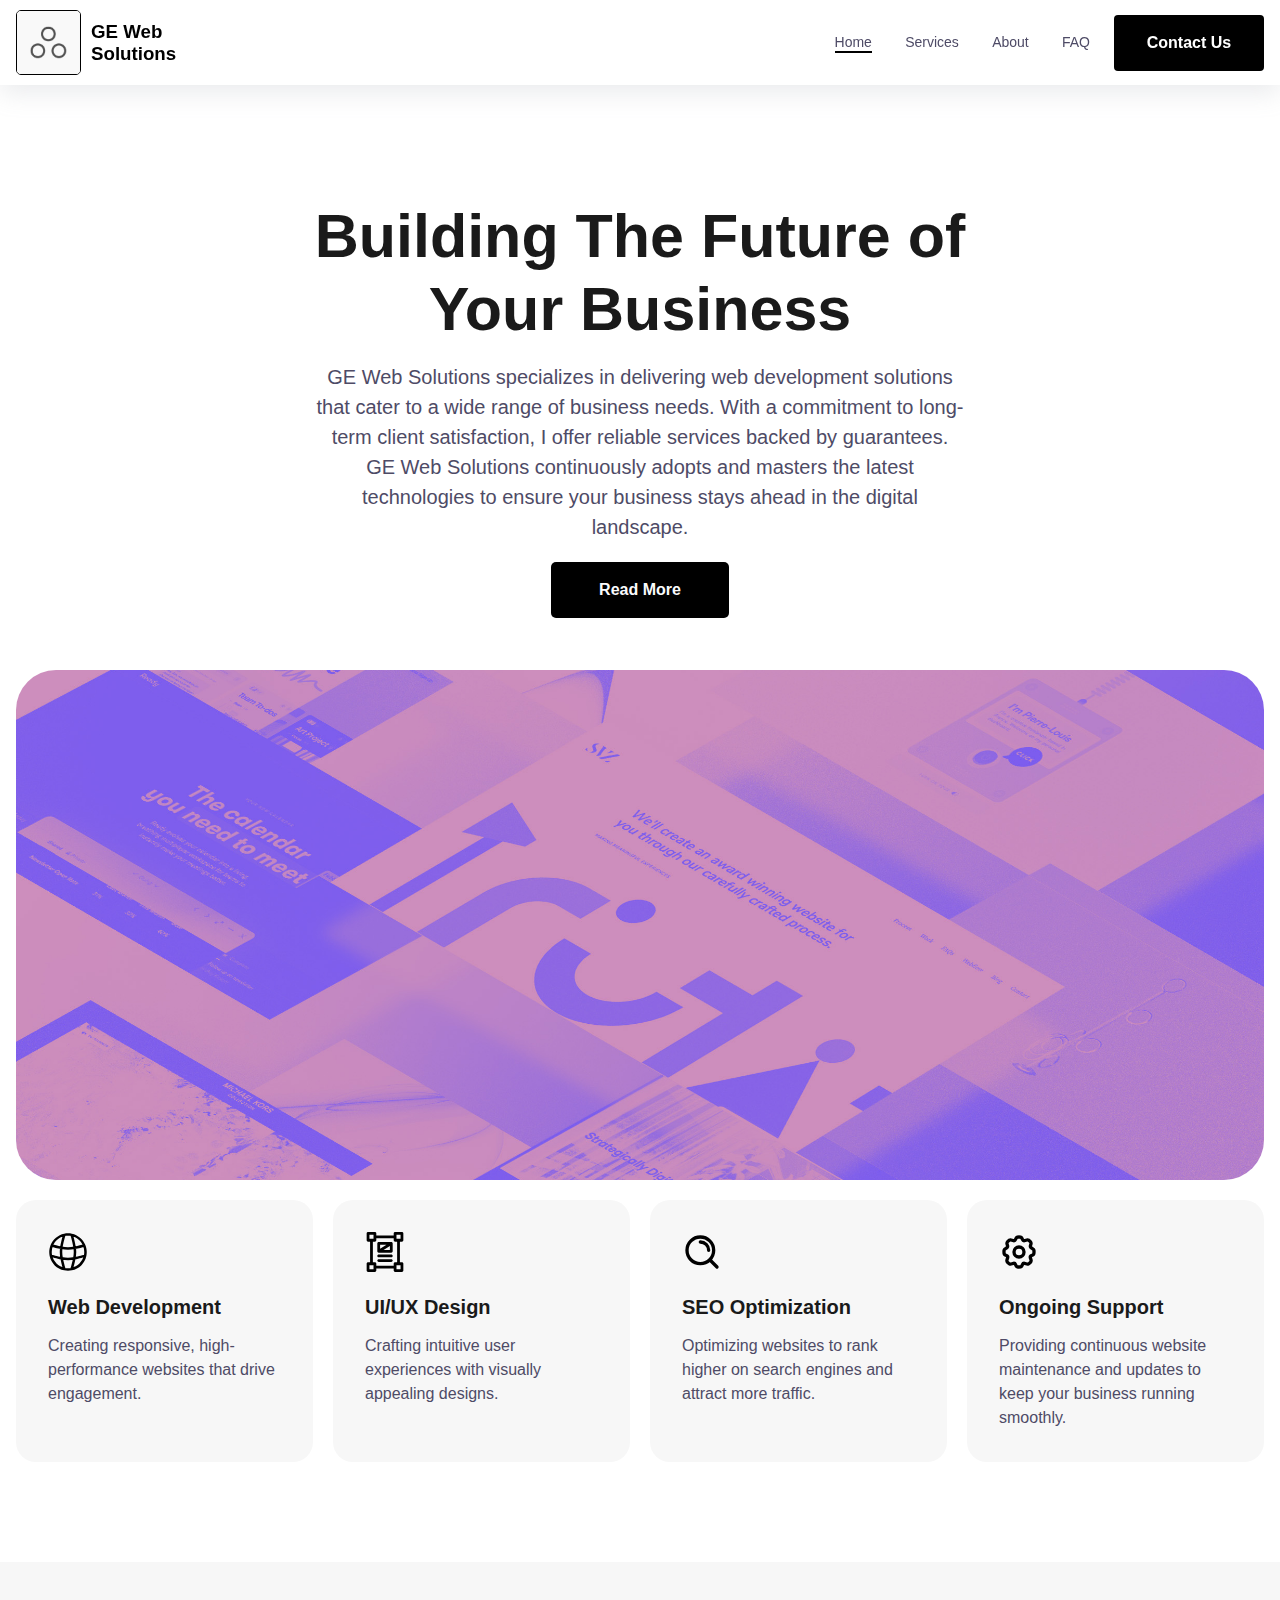
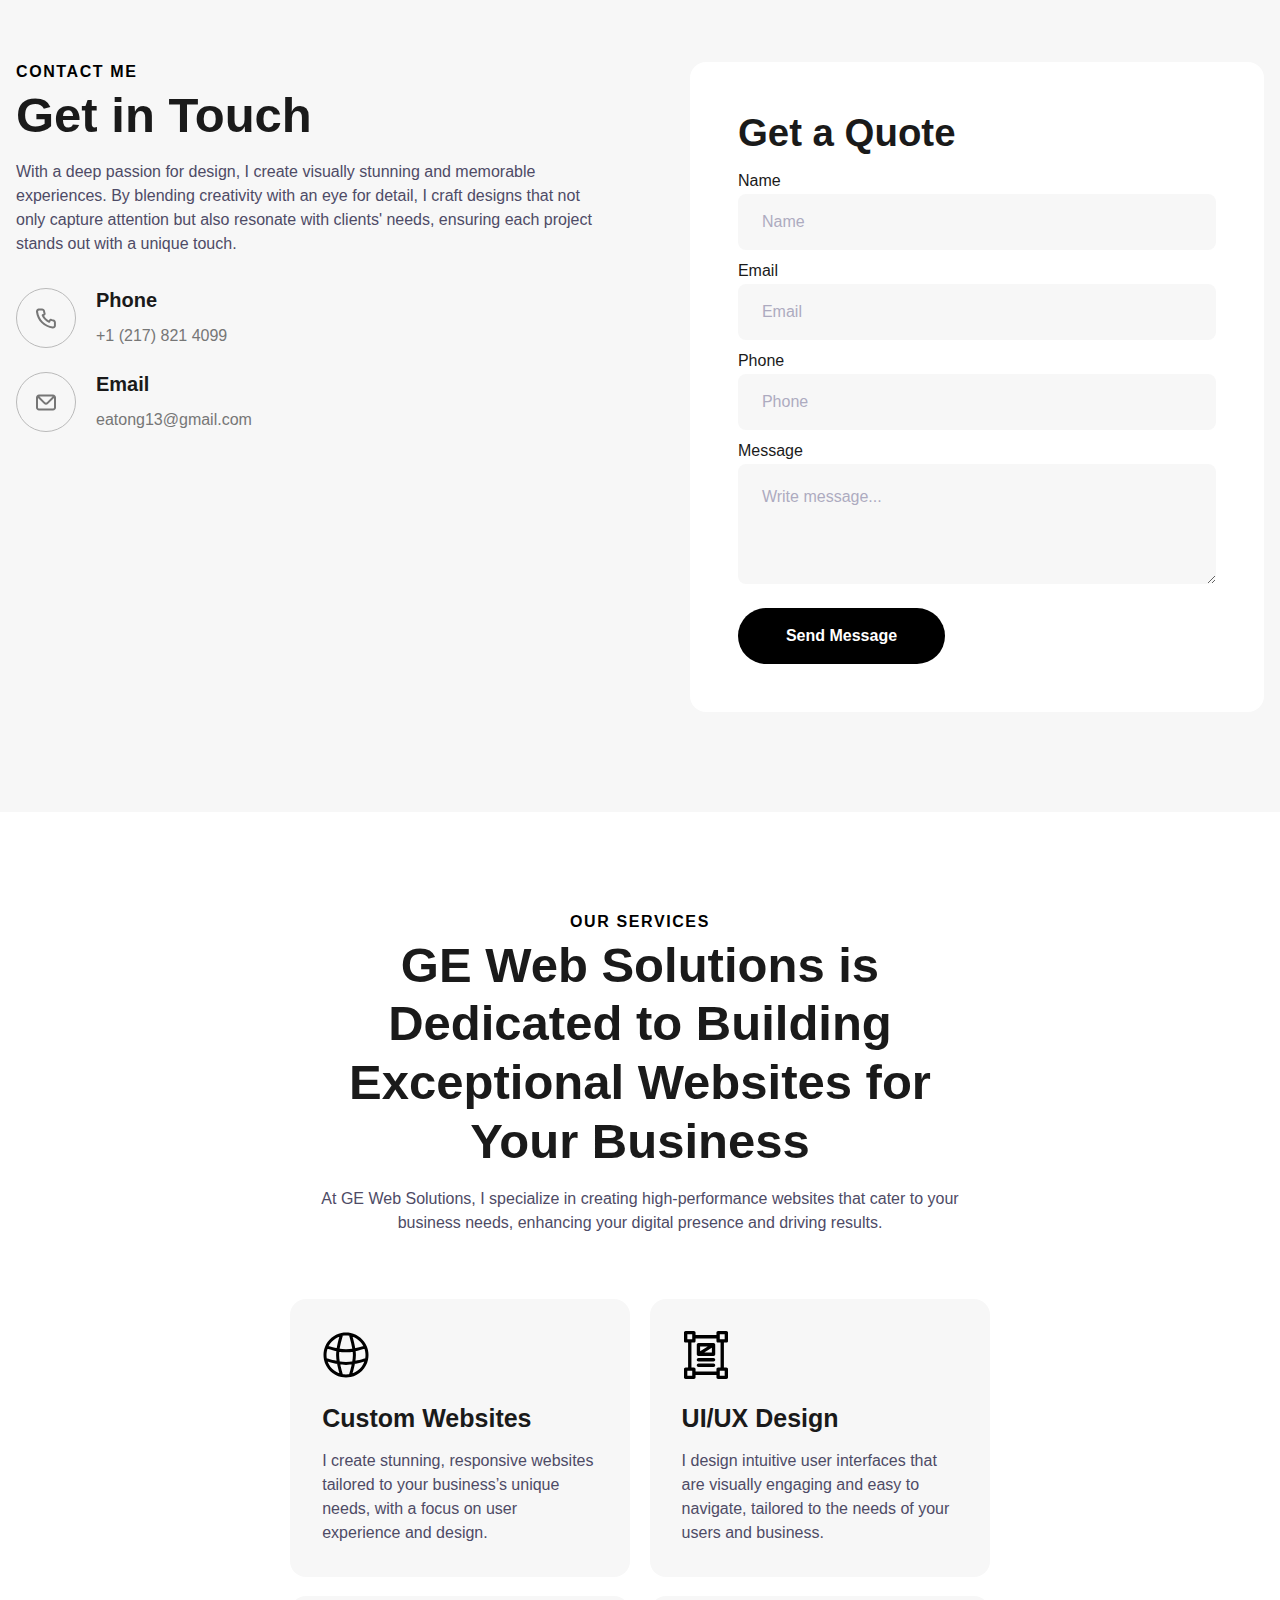
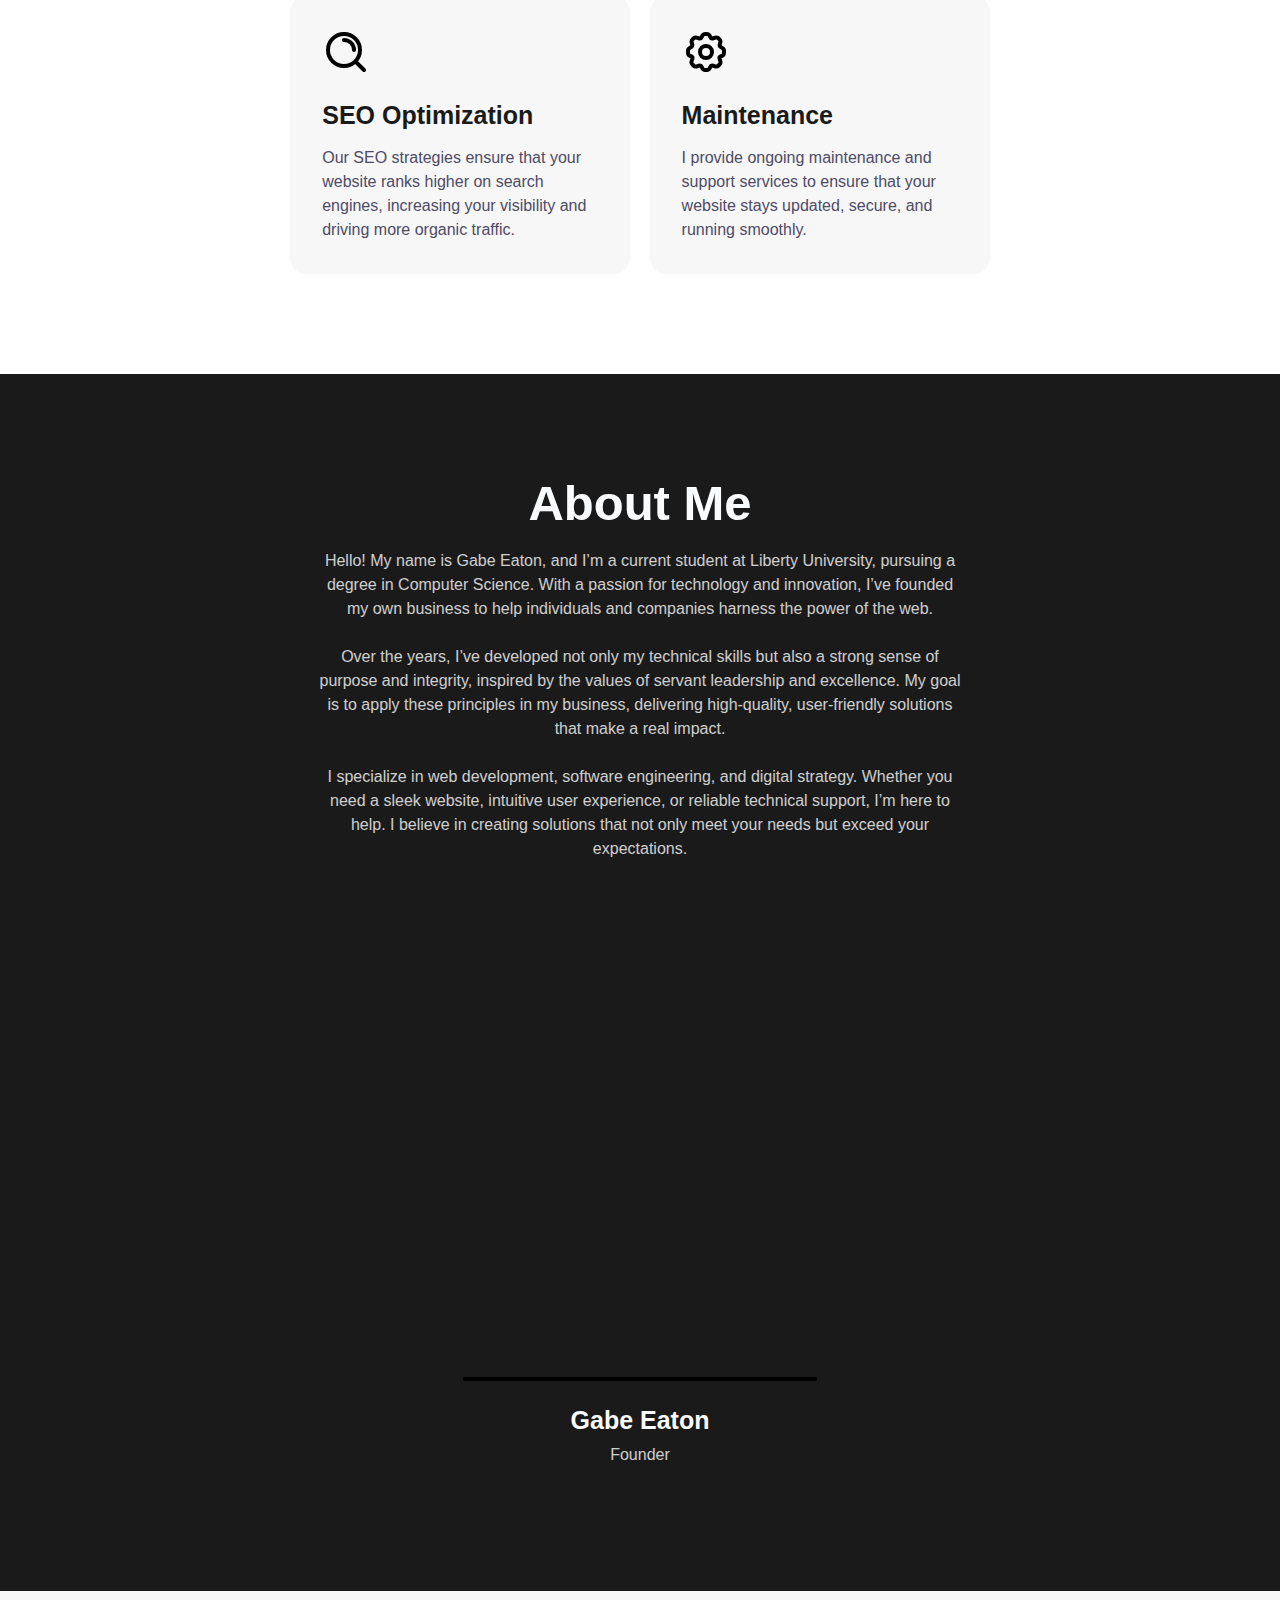
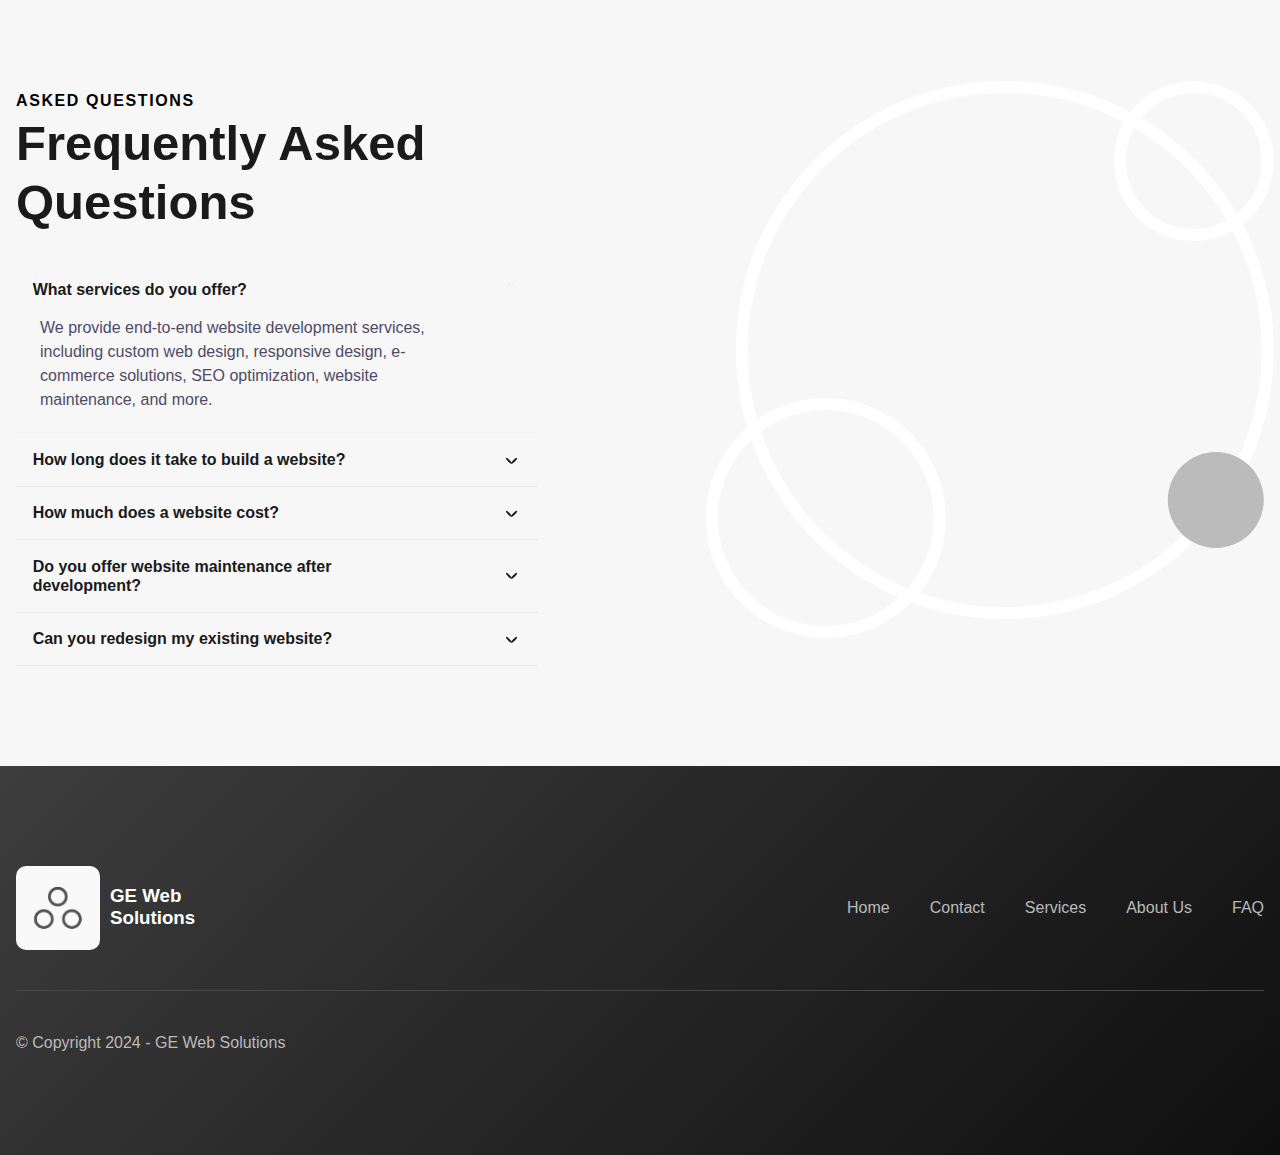
<file: index.html>
<!DOCTYPE html>
<html lang="en">

<head>
    <meta charset="UTF-8">
    <meta name="viewport" content="width=device-width, initial-scale=1.0">
    <meta name="description" content="GE Web Solutions offers top-notch web design, development, and digital marketing services to elevate your business online. Contact us today for a free consultation!">
    <meta name="keywords" content="web design, web development, digital marketing, SEO services, eCommerce solutions, business growth, user experience design (UX), user interface design (UI)">


    <title>GE Web Solutions - Professional Web Design & Development for Business Growth</title>


    <link rel="stylesheet" href="./styles/styles.css">


    <link rel="icon" href="./images/logo.png" type="image/x-icon">


</head>

<body>

    <header id="cs-navigation">
        <div class="cs-container">
            <!--Nav Logo-->
            <a href="#home" class="cs-logo" aria-label="back to home">
                <img src="./images/logo.png" alt="logo" width="29" height="29" aria-hidden="true" decoding="async"
                    style="border-radius: 5px; border: 1px solid black">
                <h3 style="margin-left: 10px">GE Web Solutions</h3>
            </a>
            <nav class="cs-nav" role="navigation">

                <button class="cs-toggle" aria-label="mobile menu toggle">
                    <div class="cs-box" aria-hidden="true">
                        <span class="cs-line cs-line1" aria-hidden="true"></span>
                        <span class="cs-line cs-line2" aria-hidden="true"></span>
                        <span class="cs-line cs-line3" aria-hidden="true"></span>
                    </div>
                </button>
                <div class="cs-ul-wrapper">
                    <ul id="cs-expanded" class="cs-ul" aria-expanded="false">
                        <li class="cs-li">
                            <a href="#home" class="cs-li-link cs-active">
                                Home
                            </a>
                        </li>
                        <li class="cs-li cs-contact">
                            <a href="#contact" class="cs-li-link cs-contact-link">
                                Contact Us
                            </a>
                        </li>
                        <li class="cs-li">
                            <a href="#services" class="cs-li-link">
                                Services
                            </a>
                        </li>
                        <li class="cs-li">
                            <a href="#about" class="cs-li-link">
                                About
                            </a>
                        </li>
                        <li class="cs-li">
                            <a href="#faq" class="cs-li-link">
                                FAQ
                            </a>
                        </li>
                    </ul>
                </div>
            </nav>
            <a href="#contact" class="cs-button-solid cs-nav-button">Contact Us</a>

        </div>
    </header>

    <section id="home">
        <section id="hero-1946">
            <div class="cs-container">
                <div class="cs-content">
                    <h2 class="cs-title">Building The Future of Your Business</h2>
                    <div class="cs-flex">
                        <p class="cs-text">GE Web Solutions specializes in delivering web development solutions that
                            cater
                            to a wide range
                            of business needs. With a commitment to long-term client satisfaction, I offer reliable
                            services backed by guarantees. GE Web Solutions continuously adopts and masters the latest
                            technologies to ensure your business stays ahead in the digital landscape.</p>
                        <a href="#services" class="cs-button-solid" style="border-radius: 5px">Read More</a>
                    </div>
                </div>
                <picture class="cs-picture">
                    <source media="(min-width: 601px)" srcset="./images/cover.jpg">
                    <source media="(max-width: 600px)" srcset="./images/cover.jpg">
                    <img decoding="async" srcset="./images/cover.jpg" alt="construction site" width="1280" height="510">
                </picture>
                <ul class="cs-card-group">
                    <li class="cs-item">
                        <picture class="cs-icon-picture">
                            <img class="cs-icon" src="./assets/web-svgrepo-com.svg" decoding="async" alt="icon"
                                width="40" height="40" aria-hidden="true">
                        </picture>
                        <!-- Text Grouped For Flexbox-->
                        <div class="cs-text-group">
                            <h3 class="cs-h3">Web Development</h3>
                            <p class="cs-item-text">Creating responsive, high-performance websites that drive
                                engagement.
                            </p>
                        </div>
                    </li>
                    <li class="cs-item">
                        <picture class="cs-icon-picture">
                            <img class="cs-icon" src="./assets/design-seo-and-web-svgrepo-com.svg" decoding="async"
                                alt="icon" width="40" height="40" aria-hidden="true">
                        </picture>
                        <!-- Text Grouped For Flexbox-->
                        <div class="cs-text-group">
                            <h3 class="cs-h3">UI/UX Design</h3>
                            <p class="cs-item-text">Crafting intuitive user experiences with visually appealing designs.
                            </p>
                        </div>
                    </li>
                    <li class="cs-item">
                        <picture class="cs-icon-picture">
                            <img class="cs-icon" src="./assets/search-alt-2-svgrepo-com.svg" decoding="async" alt="icon"
                                width="40" height="40" aria-hidden="true">
                        </picture>
                        <!-- Text Grouped For Flexbox-->
                        <div class="cs-text-group">
                            <h3 class="cs-h3">SEO Optimization</h3>
                            <p class="cs-item-text">Optimizing websites to rank higher on search engines and attract
                                more
                                traffic.</p>
                        </div>
                    </li>
                    <li class="cs-item">
                        <picture class="cs-icon-picture">
                            <img class="cs-icon" src="./assets/gear-svgrepo-com.svg" decoding="async" alt="icon"
                                width="40" height="40" aria-hidden="true">
                        </picture>
                        <!-- Text Grouped For Flexbox-->
                        <div class="cs-text-group">

                            <h3 class="cs-h3">Ongoing Support</h3>
                            <p class="cs-item-text">Providing continuous website maintenance and updates to keep your
                                business running smoothly.</p>
                        </div>
                    </li>
                </ul>
            </div>
        </section>
    </section>

    <section id="contact">

        <section id="contact-1388">
            <div class="cs-container">
                <div class="cs-content">
                    <span class="cs-topper">Contact Me</span>
                    <h2 class="cs-title">Get in Touch</h2>
                    <p class="cs-text">
                        With a deep passion for design, I create visually stunning and memorable experiences. By
                        blending
                        creativity with an eye for detail, I craft designs that not only capture attention but also
                        resonate
                        with clients' needs, ensuring each project stands out with a unique touch.
                    </p>
                    <ul class="cs-ul">
                        <li class="cs-li">
                            <picture class="cs-icon-wrapper">
                                <img aria-hidden="true" src="./assets/phone-76.svg" alt="phone icon" class="cs-icon"
                                    width="40" height="40" decoding="async">
                            </picture>
                            <div class="cs-flex-group">
                                <span class="cs-header">Phone</span>
                                <a href="tel:888-4565-789
                        " class="cs-link">+1 (217) 821 4099
                                </a>
                            </div>
                        </li>
                        <li class="cs-li">
                            <picture class="cs-icon-wrapper">
                                <img aria-hidden="true" src="./assets/mail-76.svg" alt="address icon" class="cs-icon"
                                    width="40" height="40" decoding="async">
                            </picture>
                            <div class="cs-flex-group">
                                <span class="cs-header">Email</span>
                                <a href="mailto:Email@stitch.com" class="cs-link">eatong13@gmail.com</a>
                            </div>
                        </li>

                    </ul>
                </div>

                <form class="cs-form" id="cs-form-1388" name="Contact Form" method="POST" netlify>
                    <h3 class="cs-h3">Get a Quote</h3>
                    <label class="cs-label">
                        Name
                        <input class="cs-input" required type="text" id="name-1388" name="name" placeholder="Name">
                    </label>
                    <label class="cs-label cs-email">
                        Email
                        <input class="cs-input" required type="email" id="email-1388" name="email" placeholder="Email">
                    </label>
                    <label class="cs-label cs-phone">
                        Phone
                        <input class="cs-input" required type="number" id="phone-1388" name="phone" placeholder="Phone">
                    </label>
                    <label class="cs-label">
                        Message
                        <textarea class="cs-input cs-textarea" required name="message" id="message-1388"
                            placeholder="Write message..."></textarea>
                    </label>
                    <button class="cs-button-solid cs-submit" type="submit">Send Message</button>
                </form>
            </div>
        </section>

    </section>

    <section id="services">

        <section id="services-296">
            <div class="cs-container">
                <div class="cs-content">
                    <span class="cs-topper">Our Services</span>
                    <h2 class="cs-title">GE Web Solutions is Dedicated to Building Exceptional Websites for Your
                        Business
                    </h2>
                    <p class="cs-text">
                        At GE Web Solutions, I specialize in creating high-performance websites that cater to your
                        business
                        needs, enhancing your digital presence and driving results.
                    </p>
                </div>
                <ul class="cs-card-group">
                    <li class="cs-item">
                        <a class="cs-link">
                            <img class="cs-icon" src="./assets/web-svgrepo-com.svg" alt="icon" width="" height=""
                                loading="lazy" decoding="async" aria-hidden="true">
                            <h3 class="cs-h3">Custom Websites</h3>
                            <p class="cs-item-text">
                                I create stunning, responsive websites tailored to your business’s unique needs, with a
                                focus on user experience and design.
                            </p>
                        </a>
                        <picture class="cs-image" aria-hidden="true">
                            <source media="(max-width: 600px)"
                                srcset="./images/How-to-Create-an-Excellent-Website-Design-Through-Aesthetic-Usability.jpg">
                            <source media="(min-width: 601px)"
                                srcset="./images/How-to-Create-an-Excellent-Website-Design-Through-Aesthetic-Usability.jpg">
                            <img loading="lazy" decoding="async"
                                srcset="./images/How-to-Create-an-Excellent-Website-Design-Through-Aesthetic-Usability.jpg"
                                alt="Custom Website Design" width="413" height="266">
                        </picture>
                    </li>
                    <li class="cs-item">
                        <div class="cs-link">
                            <img class="cs-icon" src="./assets/design-seo-and-web-svgrepo-com.svg" alt="icon" width=""
                                height="" loading="lazy" decoding="async" aria-hidden="true">
                            <h3 class="cs-h3">UI/UX Design</h3>
                            <p class="cs-item-text">
                                I design intuitive user interfaces that are visually engaging and easy to navigate,
                                tailored
                                to the needs of your users and business.
                            </p>
                            </a>
                            <picture class="cs-image" aria-hidden="true">
                                <source media="(max-width: 600px)" srcset="./images/uiux_image.avif">
                                <source media="(min-width: 601px)" srcset="./images/uiux_image.avif">
                                <img loading="lazy" decoding="async" srcset="./images/uiux_image.avif"
                                    alt="E-commerce Development" width="413" height="266">
                            </picture>
                    </li>
                    <li class="cs-item">
                        <a class="cs-link">
                            <img class="cs-icon" src="./assets/search-alt-2-svgrepo-com.svg" alt="icon" width=""
                                height="" loading="lazy" decoding="async" aria-hidden="true">
                            <h3 class="cs-h3">SEO Optimization</h3>
                            <p class="cs-item-text">
                                Our SEO strategies ensure that your website ranks higher on search engines, increasing
                                your
                                visibility and driving more organic traffic.
                            </p>
                        </a>
                        <picture class="cs-image" aria-hidden="true">
                            <source media="(max-width: 600px)" srcset="./images/1-SEO.webp">
                            <source media="(min-width: 601px)" srcset="./images/1-SEO.webp">
                            <img loading="lazy" decoding="async" srcset="./images/1-SEO.webp" alt="SEO Optimization"
                                width="413" height="266">
                        </picture>
                    </li>
                    <li class="cs-item">
                        <a class="cs-link">
                            <img class="cs-icon" src="./assets/gear-svgrepo-com.svg" alt="icon" width="" height=""
                                loading="lazy" decoding="async" aria-hidden="true">
                            <h3 class="cs-h3">Maintenance</h3>
                            <p class="cs-item-text">
                                I provide ongoing maintenance and support services to ensure that your website stays
                                updated, secure, and running smoothly.
                            </p>
                        </a>
                        <picture class="cs-image">
                            <source media="(max-width: 600px)" srcset="./images/w=1600,h=900.avif">
                            <source media="(min-width: 601px)" srcset="./images/w=1600,h=900.avif">
                            <img loading="lazy" decoding="async" srcset="./images/w=1600,h=900.avif"
                                alt="Website Maintenance & Support" width="413" height="266" aria-hidden="true">
                        </picture>
                    </li>
                </ul>
                </ul>
            </div>
        </section>

        <section id="about">
            <section id="meet-us-1021">
                <div class="cs-container">
                    <div class="cs-content">
                        <h2 class="cs-title">About Me</h2>
                        <p class="cs-text">
                            Hello! My name is Gabe Eaton, and I’m a current student at Liberty University, pursuing a
                            degree
                            in Computer Science. With a passion for technology and innovation, I’ve founded my own
                            business
                            to help individuals and companies harness the power of the web.<br><br>

                            Over the years, I’ve developed not only my technical skills but also a strong sense of
                            purpose and integrity, inspired by the values of servant leadership and excellence. My goal
                            is
                            to apply these principles in my business, delivering high-quality, user-friendly solutions
                            that
                            make a real impact.<br><br>

                            I specialize in web development, software engineering, and digital strategy. Whether you
                            need a
                            sleek website, intuitive user experience, or reliable technical support, I’m here to help. I
                            believe in creating solutions that not only meet your needs but exceed your expectations.
                        </p>
                    </div>
                    <ul class="cs-card-group aboutme">
                        <li class="cs-item">
                            <picture class="cs-picture">
                                <source media="(max-width: 767px)" srcset="./images/20240926_4631KT.JPG">
                                <source media="(min-width: 768px)" srcset="./images/20240926_4631KT.JPG">
                                <img aria-hidden="true" loading="lazy" decoding="async"
                                    srcset="./images/20240926_4631KT.JPG" alt="chef" width="305" height="335">
                            </picture>
                            <div class="cs-info">
                                <span class="cs-name">Gabe Eaton</span>
                                <span class="cs-job">Founder</span>
                            </div>
                        </li>
                    </ul>
                </div>
            </section>
            <section id="faq">
                <section id="faq-350">
                    <div class="cs-container">
                        <div class="cs-left">

                            <picture class="cs-picture cs-picture1" aria-hidden="true">
                                <source media="(max-width: 600px)" srcset="./images/largeimg.png">
                                <source media="(min-width: 601px)" srcset="./images/largeimg.png">
                                <img loading="lazy" decoding="async" srcset="./images/largeimg.png"
                                    alt="cleaning supplies" width="672" height="672">
                            </picture>

                            <picture class="cs-picture cs-picture2" aria-hidden="true">
                                <source media="(max-width: 600px)" srcset="./images/screen.avif">
                                <source media="(min-width: 601px)" srcset="./images/screen.avif">
                                <img loading="lazy" decoding="async" ssrcset="./images/screen.avif"
                                    alt="cleaning supplies" width="300" height="300">
                            </picture>

                            <picture class="cs-picture cs-picture3" aria-hidden="true">
                                <source media="(max-width: 600px)" srcset="./images/computer.jpg">
                                <source media="(min-width: 601px)" srcset="./images/computer.jpg">
                                <img loading="lazy" decoding="async" srcset="./images/computer.jpg" alt="cleaner"
                                    width="200" height="200">
                            </picture>
                        </div>
                        <div class="cs-content">
                            <span class="cs-topper">Asked questions</span>
                            <h2 class="cs-title">Frequently Asked Questions</h2>
                            <ul class="cs-faq-group">

                                <li class="cs-faq-item active">
                                    <button class="cs-button">
                                        <span class="cs-button-text">
                                            What services do you offer?
                                        </span>
                                    </button>
                                    <p class="cs-item-p">
                                        We provide end-to-end website development services, including custom web design,
                                        responsive design, e-commerce solutions, SEO optimization, website maintenance,
                                        and
                                        more.
                                    </p>
                                </li>
                                <li class="cs-faq-item">
                                    <button class="cs-button">
                                        <span class="cs-button-text">
                                            How long does it take to build a website?
                                        </span>
                                    </button>
                                    <p class="cs-item-p">
                                        The time frame varies based on the project scope, complexity, and specific
                                        requirements. A basic website may take 2-4 weeks, while a more complex website
                                        could
                                        take several months. We’ll provide an estimated timeline during our initial
                                        consultation.
                                    </p>
                                </li>
                                <li class="cs-faq-item">
                                    <button class="cs-button">
                                        <span class="cs-button-text">
                                            How much does a website cost?
                                        </span>
                                    </button>
                                    <p class="cs-item-p">
                                        The cost of a website depends on the size, functionality, and features required.
                                        We
                                        provide custom quotes after understanding your specific needs. Get in touch for
                                        a
                                        free consultation and quote.
                                    </p>
                                </li>
                                <li class="cs-faq-item">
                                    <button class="cs-button">
                                        <span class="cs-button-text">
                                            Do you offer website maintenance after development?
                                        </span>
                                    </button>
                                    <p class="cs-item-p">
                                        Yes, we offer ongoing maintenance plans to keep your website secure, updated,
                                        and
                                        performing optimally. Maintenance can include updates, backups, and security
                                        checks.
                                    </p>
                                </li>
                                <li class="cs-faq-item">
                                    <button class="cs-button">
                                        <span class="cs-button-text">
                                            Can you redesign my existing website?
                                        </span>
                                    </button>
                                    <p class="cs-item-p">
                                        Absolutely! We specialize in updating and enhancing existing websites to make
                                        them
                                        modern, faster, and user-friendly. Let us know your needs, and we’ll provide a
                                        tailored plan.
                                    </p>
                                </li>
                            </ul>
                        </div>
                    </div>
                </section>

            </section>

        </section>
        <footer id="footer-1147">
            <div class="cs-container">
                <div class="cs-top">
                    <a aria-label="go back to home" style="text-decoration: none" class="cs-logo">
                        <img class="cs-logo-img" loading="lazy" decoding="async" src="./images/logo.png"
                            style="border-radius: 10px; " alt="logo" width="168" height="48">
                        <h3 class="fttitle" style="color: white">GE Web Solutions</h3>
                    </a>
                    <ul class="cs-ul">
                        <li class="cs-li">
                            <a href="#home" class="cs-link">Home</a>
                        </li>
                        <li class="cs-li ">
                            <a href="#contact" class="cs-link">Contact</a>
                        </li>
                        <li class="cs-li">
                            <a href="#services" class="cs-link">Services</a>
                        </li>
                        <li class="cs-li">
                            <a href="#about" class="cs-link">About Us</a>
                        </li>
                        <li class="cs-li">
                            <a href="#faq" class="cs-link">FAQ</a>
                        </li>
                    </ul>
                </div>
                <div class="cs-bottom">
                    <ul class="cs-social">
                        <!-- <li class="cs-social-li">
                        <a href="" class="cs-social-link" aria-label="facebook" target="_blank" rel="noopener">
                            <img class="cs-social-icon cs-default"
                                src="https://csimg.nyc3.cdn.digitaloceanspaces.com/Icons/facebook-white.svg" alt="icon"
                                loading="lazy" decoding="async" width="12" height="12" aria-hidden="true">
                        </a>
                    </li>
                    <li class="cs-social-li">
                        <a href="" class="cs-social-link" aria-label="twitter" target="_blank" rel="noopener">
                            <img class="cs-social-icon cs-default"
                                src="https://csimg.nyc3.cdn.digitaloceanspaces.com/Icons/twitter-white.svg" alt="icon"
                                loading="lazy" decoding="async" width="12" height="12" aria-hidden="true">
                        </a>
                    </li>
                    <li class="cs-social-li">
                        <a href="" class="cs-social-link" aria-label="instagram" target="_blank" rel="noopener">
                            <img class="cs-social-icon cs-default"
                                src="https://csimg.nyc3.cdn.digitaloceanspaces.com/Icons/instagram-transparent.svg"
                                alt="icon" loading="lazy" decoding="async" width="12" height="12" aria-hidden="true">
                        </a>
                    </li>
                    <li class="cs-social-li">
                        <a href="" class="cs-social-link" aria-label="twitter" target="_blank" rel="noopener">
                            <img class="cs-social-icon cs-default"
                                src="https://csimg.nyc3.cdn.digitaloceanspaces.com/Icons/youtube-transparent2.svg"
                                alt="icon" loading="lazy" decoding="async" width="12" height="12" aria-hidden="true">
                        </a>
                    </li>
                </ul> -->
                        <span class="cs-copyright">
                            © Copyright 2024 - GE Web Solutions</a>
                        </span>
                </div>
            </div>

    </section>
    </footer>
    <script src="./js/index.js"></script>
</body>

</html>
</file>
<file: styles/styles.css>
/*-- -------------------------- -->
<---            Hero            -->
<--- -------------------------- -*/
html {
  scroll-behavior: smooth;
}
/* Mobile - 360px */
@media only screen and (min-width: 0rem) {
  #hero-1946 {
    padding: var(--sectionPadding);
    /* 160px - 200px */
    padding-top: clamp(10rem, 20vw, 12.5rem);
    overflow: hidden;
    position: relative;
    z-index: 1;
  }

  #hero-1946 .cs-container {
    width: 100%;
    max-width: 80rem;
    margin: auto;
    display: flex;
    flex-direction: column;
    align-items: center;
    position: relative;
    z-index: 1;
  }
  #hero-1946 .cs-content {
    /* set text align to left if content needs to be left aligned */
    text-align: center;
    width: 100%;
    /* 40px - 52px */
    margin-bottom: clamp(2.5rem, 5vw, 3.25rem);
    display: flex;
    flex-direction: column;
    /* centers content horizontally, set to flex-start to left align */
    align-items: center;
    position: relative;
    z-index: 1;
  }
  #hero-1946 .cs-flex {
    /* prevents flexbox from squishing it */
    flex: none;
  }
  #hero-1946 .cs-title {
    /* 39px - 61px */
    font-size: clamp(2.438rem, 5vw, 3.813rem);
  }
  #hero-1946 .cs-text {
    margin-bottom: 1.25rem;
  }
  #hero-1946 .cs-button-solid {
    font-size: 1rem;
    font-weight: 700;
    /* 46px - 56px */
    line-height: clamp(2.875rem, 5.5vw, 3.5rem);
    text-align: center;
    text-decoration: none;
    min-width: 9.375rem;
    margin: 0;
    /* prevents padding from adding to the width */
    box-sizing: border-box;
    /* 32px - 48px */
    padding: 0 clamp(2rem, 4vw, 3rem);
    background-color: var(--primary);
    color: var(--bodyTextColorWhite);
    display: inline-block;
    position: relative;
    z-index: 1;
    transition: color 0.3s;
    transition: background-color 0.3s;
  }
  #hero-1946 .cs-button-solid:hover {
    background-color: #2d2d2d;
  }
  #hero-1946 .cs-picture {
    width: 100%;
    /* 280px - 510px */
    height: clamp(17.5rem, 58.6vw, 31.875rem);
    /* 16px - 20px */
    margin-bottom: clamp(1rem, 2vw, 1.25rem);
    display: block;
    position: relative;
  }
  #hero-1946 .cs-picture img {
    width: 100%;
    height: 100%;
    object-fit: cover;
    border-radius: 2.5rem;
    position: absolute;
  }
  #hero-1946 .cs-card-group {
    width: 100%;
    margin: 0;
    padding: 0;
    display: grid;
    justify-content: center;
    grid-template-columns: repeat(12, 1fr);
    /* 16px - 20px */
    gap: clamp(1rem, 2vw, 1.25rem);
  }
  #hero-1946 .cs-item {
    text-align: center;
    list-style: none;
    width: 100%;
    margin: 0;
    box-sizing: border-box;
    /* 24px - 32px */
    padding: clamp(1.5rem, 3vw, 2rem);
    background-color: #f7f7f7;
    border-radius: 1.25rem;
    display: flex;
    flex-direction: column;
    align-items: center;
    grid-column: span 12;
    position: relative;
    z-index: 1;
    transition: border-color 0.3s;
  }
  #hero-1946 .cs-item:hover {
    border-color: var(--primary);
  }
  #hero-1946 .cs-item:hover .cs-h3 {
    color: var(--primary);
  }
  #hero-1946 .cs-item:hover .cs-icon {
    transform: rotateY(360deg);
  }
  #hero-1946 .cs-icon-picture {
    margin-bottom: 1.25rem;
    perspective: 700px;
    transform-style: preserve-3d;
  }
  #hero-1946 .cs-icon {
    width: 2.5rem;
    height: auto;
    display: block;
    transition: transform 0.5s;
  }
  #hero-1946 .cs-h3 {
    font-size: 1.25rem;
    line-height: 1.5em;
    text-align: inherit;
    margin: 0;
    margin-bottom: 0.75rem;
    color: var(--headerColor);
    transition: color 0.3s;
  }
  #hero-1946 .cs-item-text {
    /* 14px - 16px */
    font-size: clamp(0.875rem, 1.5vw, 1rem);
    line-height: 1.5em;
    text-align: inherit;
    margin: 0;
    color: var(--bodyTextColor);
  }
}
/* Tablet - 768px */
@media only screen and (min-width: 48rem) {
  #hero-1946 .cs-text {
    font-size: 1.25rem;
  }
  #hero-1946 .cs-item {
    text-align: left;
    margin: 0;
    align-items: flex-start;
    grid-column: span 6;
  }
}
/* Small Desktop - 1024px */
@media only screen and (min-width: 64rem) {
  #hero-1946 .cs-content {
    display: flex;
    flex-direction: column;
  }
  #hero-1946 .cs-title {
    max-width: 46.875rem;
  }
  #hero-1946 .cs-item {
    grid-column: span 3;
  }
}
/* Large Desktop 1300px */
@media only screen and (min-width: 81.25rem) {
  #hero-1946 .cs-title {
    margin: 0;
  }
  #hero-1946 .cs-container {
    flex-direction: column;
  }
  #hero-1946 .cs-content {
    text-align: left;
    max-width: 80rem;
    gap: 1.25rem;
    flex-direction: row;
    align-items: flex-start;
  }
  #hero-1946 .cs-flex {
    width: 50%;
    max-width: 39.375rem;
  }
}

:root {
  /* Add these styles to your global stylesheet, which is used across all site pages. You only need to do this once. All elements in the library derive their variables and base styles from this central sheet, simplifying site-wide edits. For instance, if you want to modify how your h2's appear across the site, you just update it once in the global styles, and the changes apply everywhere. */
  --primary: #000000;
  --primaryLight: #f1f1f1;
  --secondary: #bbbbbb;
  --secondaryLight: #ffba43;
  --headerColor: #1a1a1a;
  --bodyTextColor: #4e4b66;
  --bodyTextColorWhite: #fafbfc;
  /* 13px - 16px */
  --topperFontSize: clamp(0.8125rem, 1.6vw, 1rem);
  /* 31px - 49px */
  --headerFontSize: clamp(1.9375rem, 3.9vw, 3.0625rem);
  --bodyFontSize: 1rem;
  /* 60px - 100px top and bottom */
  --sectionPadding: clamp(3.75rem, 7.82vw, 6.25rem) 1rem;
}

body {
  margin: 0;
  padding: 0;
}

*,
*:before,
*:after {
  /* prevents padding from affecting height and width */
  box-sizing: border-box;
}
.cs-topper {
  font-size: var(--topperFontSize);
  line-height: 1.2em;
  text-transform: uppercase;
  text-align: inherit;
  letter-spacing: 0.1em;
  font-weight: 700;
  color: var(--primary);
  margin-bottom: 0.25rem;
  display: block;
}

.cs-title {
  font-size: var(--headerFontSize);
  font-weight: 900;
  line-height: 1.2em;
  text-align: inherit;
  max-width: 43.75rem;
  margin: 0 0 1rem 0;
  color: var(--headerColor);
  position: relative;
}

.cs-text {
  font-size: var(--bodyFontSize);
  line-height: 1.5em;
  text-align: inherit;
  width: 100%;
  max-width: 40.625rem;
  margin: 0;
  color: var(--bodyTextColor);
}
/*-- -------------------------- -->
<---     Mobile Navigation      -->
<--- -------------------------- -*/
/* Mobile - 1023px */
@media only screen and (max-width: 63.9375rem) {
  body.cs-open {
    overflow: hidden;
  }

  #cs-navigation {
    width: 100%;
    box-sizing: border-box;
    padding: 0.75rem 1rem;
    background-color: #fff;
    box-shadow: rgba(149, 157, 165, 0.2) 0px 8px 24px;
    position: fixed;
    z-index: 10000;
  }
  #cs-navigation:before {
    content: "";
    width: 100%;
    height: 0vh;
    background: rgba(0, 0, 0, 0.6);
    opacity: 0;
    display: block;
    position: absolute;
    top: 100%;
    right: 0;
    z-index: -1100;
    transition: height 0.5s, opacity 0.5s;
    -webkit-backdrop-filter: blur(10px);
    backdrop-filter: blur(10px);
  }
  #cs-navigation.cs-active:before {
    height: 150vh;
    opacity: 1;
  }
  #cs-navigation.cs-active .cs-ul-wrapper {
    opacity: 1;
    transform: scaleY(1);
    transition-delay: 0.15s;
  }
  #cs-navigation.cs-active .cs-li {
    opacity: 1;
    transform: translateY(0);
  }
  #cs-navigation .cs-container {
    width: 100%;
    display: flex;
    justify-content: flex-end;
    align-items: center;
  }
  #cs-navigation .cs-logo {
    width: 40%;
    max-width: 9.125rem;
    height: 100%;
    margin: 0 auto 0 0;
    /* prevents padding and border from affecting height and width */
    box-sizing: border-box;
    padding: 0;
    display: flex;
    justify-content: center;
    align-items: center;
    z-index: 10;
    text-decoration: none;
    color: black;
  }
  #cs-navigation .cs-logo img {
    width: 40%;
    height: 40%;

    object-fit: contain;
  }
  #cs-navigation .cs-toggle {
    /* 44px - 48px */
    width: clamp(2.75rem, 6vw, 3rem);
    height: clamp(2.75rem, 6vw, 3rem);
    margin: 0 0 0 auto;
    background-color: transparent;
    border: none;
    border-radius: 0.25rem;
    display: flex;
    justify-content: center;
    align-items: center;
  }
  #cs-navigation .cs-active .cs-line1 {
    top: 50%;
    transform: translate(-50%, -50%) rotate(225deg);
  }
  #cs-navigation .cs-active .cs-line2 {
    top: 50%;
    transform: translate(-50%, -50%) translateY(0) rotate(-225deg);
    transform-origin: center;
  }
  #cs-navigation .cs-active .cs-line3 {
    opacity: 0;
    bottom: 100%;
  }
  #cs-navigation .cs-box {
    /* 24px - 28px */
    width: clamp(1.5rem, 2vw, 1.75rem);
    /* 14px - 16px */
    height: clamp(0.875rem, 1.5vw, 1rem);
    position: relative;
  }
  #cs-navigation .cs-line {
    width: 100%;
    height: 2px;
    background-color: #1a1a1a;
    border-radius: 2px;
    position: absolute;
    left: 50%;
    transform: translateX(-50%);
  }
  #cs-navigation .cs-line1 {
    top: 0;
    transition: transform 0.5s, top 0.3s, left 0.3s;
    animation-duration: 0.7s;
    animation-timing-function: ease;
    animation-direction: normal;
    animation-fill-mode: forwards;
    transform-origin: center;
  }
  #cs-navigation .cs-line2 {
    top: 50%;
    transform: translateX(-50%) translateY(-50%);
    transition: top 0.3s, left 0.3s, transform 0.5s;
    animation-duration: 0.7s;
    animation-timing-function: ease;
    animation-direction: normal;
    animation-fill-mode: forwards;
  }
  #cs-navigation .cs-line3 {
    bottom: 0;
    transition: bottom 0.3s, opacity 0.3s;
  }
  #cs-navigation .cs-ul-wrapper {
    width: 100%;
    height: auto;
    padding-bottom: 2.4em;
    background-color: #fff;
    box-shadow: inset rgba(0, 0, 0, 0.2) 0px 8px 24px;
    opacity: 0;
    position: absolute;
    top: 100%;
    left: 0;
    z-index: -1;
    overflow: hidden;
    transform: scaleY(0);
    transition: transform 0.4s, opacity 0.3s;
    transform-origin: top;
  }
  #cs-navigation .cs-ul {
    width: 100%;
    height: auto;
    max-height: 65vh;
    margin: 0;
    padding: 3rem 0 0 0;
    display: flex;
    flex-direction: column;
    justify-content: flex-start;
    align-items: center;
    gap: 1.25rem;
    overflow: scroll;
  }
  #cs-navigation .cs-li {
    text-align: center;
    list-style: none;
    width: 100%;
    margin-right: 0;
    opacity: 0;
    /* transition from these values */
    transform: translateY(-4.375rem);
    transition: transform 0.6s, opacity 0.9s;
  }
  #cs-navigation .cs-li:nth-of-type(1) {
    transition-delay: 0.05s;
  }
  #cs-navigation .cs-li:nth-of-type(2) {
    transition-delay: 0.1s;
  }
  #cs-navigation .cs-li:nth-of-type(3) {
    transition-delay: 0.15s;
  }
  #cs-navigation .cs-li:nth-of-type(4) {
    transition-delay: 0.2s;
  }
  #cs-navigation .cs-li:nth-of-type(5) {
    transition-delay: 0.25s;
  }
  #cs-navigation .cs-li:nth-of-type(6) {
    transition-delay: 0.3s;
  }
  #cs-navigation .cs-li:nth-of-type(7) {
    transition-delay: 0.35s;
  }
  #cs-navigation .cs-li:nth-of-type(8) {
    transition-delay: 0.4s;
  }
  #cs-navigation .cs-li:nth-of-type(9) {
    transition-delay: 0.45s;
  }
  #cs-navigation .cs-li:nth-of-type(10) {
    transition-delay: 0.5s;
  }
  #cs-navigation .cs-li:nth-of-type(11) {
    transition-delay: 0.55s;
  }
  #cs-navigation .cs-li:nth-of-type(12) {
    transition-delay: 0.6s;
  }
  #cs-navigation .cs-li:nth-of-type(13) {
    transition-delay: 0.65s;
  }
  #cs-navigation .cs-li-link {
    /* 16px - 24px */
    font-size: clamp(1rem, 2.5vw, 1.5rem);
    line-height: 1.2em;
    text-decoration: none;
    margin: 0;
    color: var(--headerColor);
    display: inline-block;
    position: relative;
  }
  #cs-navigation .cs-li-link:before {
    /* active state underline */
    content: "";
    width: 100%;
    height: 1px;
    background: currentColor;
    opacity: 1;
    display: none;
    position: absolute;
    bottom: -0.125rem;
    left: 0;
  }
  #cs-navigation .cs-li-link.cs-active:before {
    display: block;
  }
  #cs-navigation .cs-button-solid {
    display: none;
  }
}
/*-- -------------------------- -->
  <---     Desktop Navigation     -->
  <--- -------------------------- -*/
/* Small Desktop - 1024px */
@media only screen and (min-width: 64rem) {
  #cs-navigation {
    width: 100%;
    /* prevents padding and border from affecting height and width */
    box-sizing: border-box;
    padding: 0 1rem;
    background-color: #fff;
    box-shadow: rgba(149, 157, 165, 0.2) 0px 8px 24px;
    position: fixed;
    z-index: 10000;
  }
  #cs-navigation .cs-container {
    width: 100%;
    max-width: 80rem;
    margin: auto;
    display: flex;
    justify-content: flex-end;
    align-items: center;
    gap: 1.5rem;
  }
  #cs-navigation .cs-toggle {
    display: none;
  }
  #cs-navigation .cs-logo {
    width: 100%;
    max-width: 11.875rem;
    height: 4.0625rem;
    margin: 0 auto 0 0;
    padding: 0;
    display: flex;
    justify-content: center;
    align-items: center;
    z-index: 100;
    text-decoration: none;
    color: black;
  }
  #cs-navigation .cs-logo img {
    width: 40%;
    height: 100%;
    object-fit: cover;
  }
  #cs-navigation .cs-ul {
    width: 100%;
    margin: 0;
    padding: 0;
    display: flex;
    justify-content: flex-start;
    align-items: center;
    /* 20px - 36px */
    gap: clamp(1.25rem, 2.6vw, 2.25rem);
  }
  #cs-navigation .cs-li {
    list-style: none;
    padding: 2rem 0;
    /* prevent flexbox from squishing it */
    flex: none;
  }
  #cs-navigation .cs-li-link {
    /* 14px - 16px */
    font-size: clamp(0.875rem, 1vw, 1rem);
    line-height: 1.5em;
    text-decoration: none;
    margin: 0;
    color: var(--bodyTextColor);
    display: block;
    position: relative;
  }
  .cs-contact-link {
    display: none !important;
  }
  #cs-navigation .cs-li-link:hover:before {
    width: 100%;
  }
  #cs-navigation .cs-li-link.cs-active:before {
    width: 100%;
  }
  #cs-navigation .cs-li-link:before {
    /* active state underline */
    content: "";
    width: 0%;
    height: 2px;
    background: var(--primary);
    opacity: 1;
    display: block;
    position: absolute;
    bottom: 0rem;
    left: 0;
    transition: width 0.3s;
  }
  #cs-navigation .cs-button-solid {
    font-size: 1rem;
    font-weight: 700;
    /* 46px - 56px */
    line-height: clamp(2.875em, 5.5vw, 3.5em);
    text-align: center;
    text-decoration: none;
    min-width: 9.375rem;
    margin: 0;
    /* prevents padding from adding to the width */
    box-sizing: border-box;
    padding: 0 1.5rem;
    color: #fff;
    background-color: var(--primary);
    border-radius: 0.25rem;
    display: inline-block;
    position: relative;
    z-index: 1;
  }
  #cs-navigation .cs-button-solid:before {
    content: "";
    width: 0%;
    height: 100%;
    background: #000;
    opacity: 1;
    border-radius: 0.25rem;
    position: absolute;
    top: 0;
    left: 0;
    z-index: -1;
    transition: width 0.3s;
  }
  #cs-navigation .cs-button-solid:hover:before {
    width: 100%;
  }
  .contact {
    display: none;
  }
}

* {
  font-family: "Segoe UI", Tahoma, Geneva, Verdana, sans-serif;
}

html {
  scroll-behavior: smooth;
}
/*-- -------------------------- -->
<---          Footer            -->
<--- -------------------------- -*/

/* Mobile - 360px */
@media only screen and (min-width: 0rem) {
  #footer-1147 {
    padding: var(--sectionPadding);
    position: relative;
    z-index: 1;
  }
  #footer-1147 .cs-container {
    width: 100%;
    max-width: 80rem;
    margin: auto;
    display: flex;
    flex-direction: column;
    align-items: center;
  }
  #footer-1147 .cs-top {
    width: 100%;
    /* 32px - 40px */
    margin-bottom: clamp(2rem, 4vw, 2.5rem);
    padding-bottom: clamp(2rem, 4vw, 2.5rem);
    border-bottom: 1px solid #484848;
    display: flex;
    flex-direction: column;
    align-items: center;
    justify-content: center;
    gap: 2rem;
  }
  #footer-1147 .cs-ul {
    margin: 0;
    padding: 0;
    display: flex;
    flex-wrap: wrap;
    align-items: center;
    justify-content: center;
    row-gap: 0.5rem;
    /* 28px - 40px */
    column-gap: clamp(1.75rem, 4vw, 2.5rem);
  }
  #footer-1147 .cs-li {
    list-style: none;
  }
  #footer-1147 .cs-link {
    /* 14px - 16px */
    font-size: clamp(0.875rem, 1.5vw, 1rem);
    line-height: 1.5em;
    text-decoration: none;
    margin: 0;
    color: #bababa;
    display: block;
    transition: color 0.3s;
  }
  #footer-1147 .cs-link:hover {
    color: var(--secondary);
  }
  #footer-1147 .cs-logo {
    width: 10.5rem;
    height: auto;
    display: flex;
    justify-content: start;
  }
  #footer-1147 .cs-logo-img {
    width: 50%;
    height: auto;
    display: block;
    margin-right: 10px;
  }
  #footer-1147 .cs-bottom {
    width: 100%;
    display: flex;
    flex-direction: column;
    align-items: center;
    gap: 1.5rem;
  }
  #footer-1147 .cs-social {
    margin: 0;
    padding: 0;
    display: flex;
    justify-content: center;
    align-items: center;
    gap: 0.5rem;
  }
  #footer-1147 .cs-social-li {
    list-style: none;
  }
  #footer-1147 .cs-social-link {
    width: 2rem;
    height: 2rem;
    background-color: #484848;
    border-radius: 50%;
    display: flex;
    justify-content: center;
    align-items: center;
    transition: background-color 0.3s;
  }
  #footer-1147 .cs-social-link:hover {
    background-color: var(--secondary);
  }
  #footer-1147 .cs-social-link:hover .cs-social-icon {
    filter: grayscale(1) brightness(0);
    opacity: 1;
  }
  #footer-1147 .cs-social-icon {
    width: 0.75rem;
    height: auto;
    display: block;
    opacity: 0.5;
  }
  #footer-1147 .cs-copyright {
    font-size: 1rem;
    line-height: 1.5em;
    margin: 0;
    color: #bababa;
    display: block;
  }
  #footer-1147 .cs-copyright-link {
    font-size: inherit;
    text-decoration: none;
    color: inherit;
    transition: color 0.3s;
  }
  #footer-1147 .cs-copyright-link:hover {
    color: var(--secondary);
  }
  #footer-1147 .cs-background {
    width: 100%;
    height: 100%;
    display: block;
    position: absolute;
    top: 0;
    left: 0;
    z-index: -1;
  }
  #footer-1147 .cs-background:before {
    content: "";
    position: absolute;
    display: block;
    height: 100%;
    width: 100%;
    background: #1a1a1a;
    opacity: 0.96;
    top: 0;
    left: 0;
    z-index: 1;
  }
  #footer-1147 .cs-background img {
    position: absolute;
    top: 0;
    left: 0;
    height: 100%;
    width: 100%;
    object-fit: cover;
  }
}

@media only screen and (min-width: 48rem) {
  #footer-1147 .cs-top {
    flex-direction: row;
    justify-content: space-between;
  }
  #footer-1147 .cs-bottom {
    flex-direction: row;
    justify-content: space-between;
  }
}

footer {
  background: linear-gradient(135deg, #3d3d3d, #0f0f0f);
}

.fttitle {
  margin-right: auto;
  margin-left: 0;
}

/* Mobile navigation */
@media only screen and (max-width: 64rem) {
  #cs-navigation .cs-li.cs-contact {
    display: block; /* Show the li on mobile */
  }

  .cs-contact-link {
    display: inline-block; /* Show the link on mobile */
  }
}

/* Desktop navigation */
@media only screen and (min-width: 64rem) {
  #cs-navigation .cs-li.cs-contact {
    display: none; /* Hide the li by default on desktop */
  }

  .cs-contact-link {
    display: none; /* Hide the link on desktop */
  }
}

/*-- -------------------------- -->
<---          Contact           -->
<--- -------------------------- -*/

/* Mobile - 360px */
@media only screen and (min-width: 0rem) {
  #contact-1388 {
    padding: var(--sectionPadding);
    background-color: #f7f7f7;
    position: relative;
    z-index: 1;
  }
  #contact-1388 .cs-container {
    width: 100%;
    /* changes to 1280px at tablet */
    max-width: 36.5rem;
    margin: auto;
    display: flex;
    justify-content: center;
    align-items: stretch;
    flex-direction: column;
    column-gap: auto;
    /* 48px - 64px */
    gap: clamp(2rem, 3vw, 3rem);
    position: relative;
  }
  #contact-1388 .cs-content {
    /* set text align to left if content needs to be left aligned */
    text-align: left;
    width: 100%;
    display: flex;
    flex-direction: column;
    /* centers content horizontally, set to flex-start to left align */
    align-items: flex-start;
  }

  #contact-1388 .cs-title {
    max-width: 23ch;
  }
  #contact-1388 .cs-text {
    margin-bottom: 1rem;
  }
  #contact-1388 .cs-text:last-of-type {
    margin-bottom: 2rem;
  }
  #contact-1388 .cs-ul {
    text-align: left;
    width: 100%;
    margin: 0;
    padding: 0;
    box-sizing: border-box;
    display: flex;
    flex-direction: column;
    align-items: flex-start;
    gap: 1.5rem;
    position: relative;
  }
  #contact-1388 .cs-li {
    list-style: none;
    display: flex;
    justify-content: flex-start;
    align-items: flex-start;
    gap: 1.25rem;
  }
  #contact-1388 .cs-li:hover .cs-icon-wrapper {
    transform: scale(1.1);
  }
  #contact-1388 .cs-header {
    font-size: 1.25rem;
    font-weight: 700;
    line-height: 1.2em;
    margin-bottom: 0.75rem;
    color: var(--headerColor);
    display: block;
  }
  #contact-1388 .cs-link {
    font-size: 1rem;
    line-height: 1.5em;
    text-decoration: none;
    color: #767676;
    display: block;
    position: relative;
  }
  #contact-1388 .cs-link:hover {
    text-decoration: underline;
  }
  #contact-1388 .cs-icon-wrapper {
    width: 3.75rem;
    height: 3.75rem;
    margin: 0;
    border-radius: 50%;
    border: 1px solid #bababa;
    display: flex;
    justify-content: center;
    align-items: center;
    /* prevents flexbox from squishing it */
    flex: none;
    transition: transform 0.3s;
  }
  #contact-1388 .cs-icon {
    width: 1.5rem;
    height: auto;
    display: block;
  }
  #contact-1388 .cs-form {
    width: 100%;
    max-width: 39.375rem;
    /* 24px - 48px top and bottom */
    /* 16px - 48px left and right */
    padding: clamp(1.5rem, 5.18vw, 3rem) clamp(1rem, 4vw, 3rem);
    /* prevents flexbox from affecting height and width */
    box-sizing: border-box;
    background-color: #fff;
    border-radius: 1rem;
    display: flex;
    justify-content: space-between;
    flex-wrap: wrap;
    align-items: center;
    gap: 0.75rem;
  }
  #contact-1388 .cs-h3 {
    /* 20px - 39px */
    font-size: clamp(1.25rem, 3vw, 2.4375rem);
    line-height: 1.2em;
    font-weight: 700;
    margin: 0 0 0.25rem 0;
    color: var(--headerColor);
  }
  #contact-1388 .cs-label {
    /* 14px - 16px */
    font-size: clamp(0.875rem, 1.5vw, 1rem);
    width: 100%;
    color: var(--headerColor);
    display: flex;
    flex-direction: column;
    justify-content: center;
    align-items: flex-start;
    gap: 0.25rem;
  }
  #contact-1388 .cs-input {
    font-size: 1rem;
    width: 100%;
    height: 3.5rem;
    padding: 0;
    padding-left: 1.5rem;
    color: var(--headerColor);
    background-color: #f7f7f7;
    border-radius: 0.5rem;
    border: none;
    /* prevents padding from adding to height and width */
    box-sizing: border-box;
  }
  #contact-1388 .cs-input::placeholder {
    color: #7d799c;
    opacity: 0.6;
  }
  #contact-1388 .cs-textarea {
    min-height: 7.5rem;
    padding-top: 1.5rem;
    margin-bottom: 0.75rem;
    font-family: inherit;
  }
  #contact-1388 .cs-button-solid {
    font-size: 1rem;
    line-height: 3.5rem;
    text-decoration: none;
    font-weight: 700;
    overflow: hidden;
    margin: 0;
    color: #fff;
    padding: 0 3rem;
    border-radius: 1.875rem;
    background-color: var(--primary);
    display: inline-block;
    position: relative;
    z-index: 1;
    transition: color 0.3s;
  }
  #contact-1388 .cs-button-solid:before {
    content: "";
    position: absolute;
    display: block;
    height: 100%;
    width: 0%;
    background: #1a1a1a;
    opacity: 1;
    top: 0;
    left: 0;
    z-index: -1;
    transition: width 0.3s;
  }
  #contact-1388 .cs-button-solid:hover {
    color: var(--primary);
  }
  #contact-1388 .cs-button-solid:hover:before {
    width: 100%;
  }
  #contact-1388 .cs-submit {
    width: 100%;
    min-width: 12.5rem;
    border: none;
  }
  #contact-1388 .cs-submit:hover {
    color: #fff;
    cursor: pointer;
  }
}
/* Tablet - 768px */
@media only screen and (min-width: 48rem) {
  #contact-1388 .cs-container {
    max-width: 80rem;
    flex-direction: row;
    justify-content: space-between;
  }
  #contact-1388 .cs-content {
    width: 47%;
    /* prevents flexbox from squishing it */
    flex: none;
  }
  #contact-1388 .cs-submit {
    width: auto;
  }
}
/* Desktop - 1024px */
@media only screen and (min-width: 64rem) {
  #contact-1388 .cs-form {
    width: 46%;
    max-width: 36.125rem;
  }
  #contact-1388 .cs-submit {
    width: auto;
  }
}
/* Large Desktop - 1500px */
@media only screen and (min-width: 93.75rem) {
  #contact-1388 .cs-graphic {
    display: block;
  }
}

/*-- -------------------------- -->
<---        Why Choose          -->
<--- -------------------------- -*/
/* Mobile - 360px */
@media only screen and (min-width: 0rem) {
  #services-296 {
    padding: var(--sectionPadding);
  }
  #services-296 .cs-container {
    width: 100%;
    /* changes to 1440px on desktop */
    max-width: 43.75rem;
    margin: auto;
    display: flex;
    flex-direction: column;
    align-items: center;
    /* 48px - 64px */
    gap: clamp(3rem, 6vw, 4rem);
  }
  #services-296 .cs-content {
    /* set text align to left if content needs to be left aligned */
    text-align: center;
    width: 100%;
    display: flex;
    flex-direction: column;
    /* centers content horizontally, set to flex-start to left align */
    align-items: center;
  }

  #services-296 .cs-title {
    max-width: 30ch;
  }
  #services-296 .cs-card-group {
    width: 100%;
    margin: 0;
    padding: 0;
    display: flex;
    justify-content: center;
    align-items: center;
    flex-direction: column;
    /* 16px - 20px */
    gap: clamp(1rem, 1.5vw, 1.25rem);
  }
  #services-296 .cs-item {
    list-style: none;
    text-align: left;
    width: 100%;
    margin: 0;
    padding: 2rem;
    background-color: #f7f7f7;
    border-radius: 1rem;
    /* clips image corners */
    overflow: hidden;
    /* prevents padding from adding to height and width */
    box-sizing: border-box;
    position: relative;
    z-index: 1;
    transition: background-color 0.3s;
  }
  #services-296 .cs-item:hover {
    cursor: pointer;
  }
  #services-296 .cs-item:hover .cs-image {
    opacity: 1;
  }
  #services-296 .cs-item:hover .cs-image img {
    transform: scale(1.1);
  }
  #services-296 .cs-item:hover .cs-icon {
    /* turns it white */
    filter: grayscale(1) brightness(1000%);
  }
  #services-296 .cs-item:hover .cs-h3,
  #services-296 .cs-item:hover .cs-item-text {
    color: #fff;
  }
  #services-296 .cs-image {
    width: 100%;
    height: 100%;
    opacity: 0;
    position: absolute;
    top: 0;
    left: 0;
    display: block;
    z-index: -1;
    background-color: var(--primary);
    transition: opacity 0.3s;
  }
  #services-296 .cs-image img {
    position: absolute;
    top: 0;
    left: 0;
    height: 100%;
    width: 100%;
    opacity: 0.4;
    object-fit: cover;
    transition: transform 0.6s;
  }
  #services-296 .cs-link {
    text-decoration: none;
  }
  #services-296 .cs-icon {
    width: auto;
    height: 3rem;
    margin-bottom: 1.5rem;
    display: block;
  }
  #services-296 .cs-icon path {
    transition: fill 0.3s;
  }
  #services-296 .cs-h3 {
    /* 20px - 25px */
    font-size: clamp(1.25rem, 2vw, 1.5625rem);
    line-height: 1.2em;
    margin: 0;
    margin-bottom: 1rem;
    color: var(--headerColor);
    transition: color 0.3s;
    font-weight: bold;
  }
  #services-296 .cs-item-text {
    font-size: 1rem;
    line-height: 1.5em;
    margin: 0;
    color: var(--bodyTextColor);
    transition: color 0.3s;
  }
}
/* Tablet - 768px */
@media only screen and (min-width: 48rem) {
  #services-296 .cs-card-group {
    justify-content: center;
    /* makes sure every box "stretches" to be the same height as the tallest box */
    align-items: stretch;
    flex-direction: row;
    flex-wrap: wrap;
  }
  #services-296 .cs-item {
    width: 48.6%;
  }
}
/* Desktop - 1300px */
@media only screen and (min-width: 81.25rem) {
  #services-296 .cs-container {
    max-width: 90rem;
  }
  #services-296 .cs-card-group {
    justify-content: center;
  }
  #services-296 .cs-item {
    /* we do this so it's stackable. You can add new any number of reviews you want and they will stack and center in the middle. We dont use grid because if you have an odd number of reviews, they don't stay centered.  They align with their grid lines. If you want 4 reviews in a row, lower the width under 22.5vw or 23% to get the desired sizes fit 4 in a row and then stack when you add more */
    width: clamp(23.84%, 22.5vw, 23.95%);
  }
}

/*-- -------------------------- -->
<---       Meet The Team        -->
<--- -------------------------- -*/

/* Mobile - 360px */
@media only screen and (min-width: 0rem) {
  #meet-us-1021 {
    padding: var(--sectionPadding);
    background-color: #1a1a1a;
  }
  #meet-us-1021 .cs-container {
    width: 100%;
    max-width: 80rem;
    margin: auto;
    position: relative;
    display: flex;
    justify-content: center;
    align-items: center;
    flex-direction: column;
    /* 48px - 64px */
    gap: clamp(3rem, 6vw, 4rem);
  }
  #meet-us-1021 .cs-container {
    width: 100%;
    max-width: 80rem;
    margin: auto;
    display: flex;
    flex-direction: column;
    align-items: center;
    /* 48px - 64px */
    gap: clamp(3rem, 6vw, 4rem);
  }
  #meet-us-1021 .cs-content {
    /* set text align to left if content needs to be left aligned */
    text-align: center;
    width: 100%;
    display: flex;
    flex-direction: column;
    /* centers content horizontally, set to flex-start to left align */
    align-items: center;
  }
  #meet-us-1021 .cs-graphic {
    width: 100%;
    max-width: 26.82352941rem;
    margin: 0 0 1rem 0;
  }
  #meet-us-1021 .cs-title {
    font-size: var(--headerFontSize);
    font-weight: 900;
    line-height: 1.2em;
    text-align: inherit;
    max-width: 43.75rem;
    margin: 0 0 1rem 0;
    color: var(--headerColor);
    position: relative;
  }
  #meet-us-1021 .cs-text {
    font-size: var(--bodyFontSize);
    line-height: 1.5em;
    text-align: inherit;
    width: 100%;
    max-width: 40.625rem;
    margin: 0;
    color: var(--bodyTextColor);
  }
  #meet-us-1021 .cs-title,
  #meet-us-1021 .cs-text {
    color: var(--bodyTextColorWhite);
  }
  #meet-us-1021 .cs-text {
    opacity: 0.8;
  }
  #meet-us-1021 .cs-card-group {
    width: 100%;
    padding: 0;
    margin: 0;
    display: flex;
    flex-direction: row;
    justify-content: center;
    align-items: center;
    flex-wrap: wrap;
    /* 16px - 20px */
    gap: clamp(1rem, 2vw, 1.25rem);
  }
  #meet-us-1021 .cs-item {
    list-style: none;
    width: 100%;
    max-width: 25.8125rem;
    position: relative;
    z-index: 1;
  }
  #meet-us-1021 .cs-item:hover .cs-picture {
    background-color: #000;
  }
  #meet-us-1021 .cs-item:hover .cs-picture img {
    transform: scale(1.1);
    opacity: 0.6;
  }
  #meet-us-1021 .cs-info {
    width: 85.5%;
    /* 16px - 24px */
    padding: clamp(1rem, 2vw, 1.5rem);
    margin: -3.75rem auto 0;
    box-sizing: border-box;
    background-color: #1a1a1a;
    border-top: 4px solid var(--primary);
    display: flex;
    justify-content: center;
    align-items: center;
    flex-direction: column;
    z-index: 10;
  }
  #meet-us-1021 .cs-name {
    /* 16px - 25px */
    font-size: clamp(1rem, 2vw, 1.5625rem);
    font-weight: 700;
    line-height: 1.2em;
    /* 4px - 8px */
    margin: 0 0 clamp(0.25rem, 1vw, 0.5rem);
    color: var(--bodyTextColorWhite);
    display: block;
    transition: color 0.3s;
  }
  #meet-us-1021 .cs-job {
    /* 14px - 16px */
    font-size: clamp(0.875rem, 1.5vw, 1rem);
    line-height: 1.5em;
    color: var(--bodyTextColorWhite);
    opacity: 0.8;
    display: block;
  }
  #meet-us-1021 .cs-picture {
    width: 100%;
    /* 246px - 500px */
    height: clamp(28.375rem, 40vw, 32.25rem);
    overflow: hidden;
    display: block;
    position: relative;
    transition: background-color 0.3s;
    z-index: -1;
  }
  #meet-us-1021 .cs-picture img {
    position: absolute;
    top: 0;
    left: 0;
    height: 100%;
    width: 100%;
    object-fit: cover;
    object-position: top;
    transition: transform 0.6s, opacity 0.3s;
  }
}
/* Tablet - 768px */
@media only screen and (min-width: 48rem) {
  #meet-us-1021 .cs-card-group {
    display: grid;
    grid-template-columns: repeat(12, 1fr);
    justify-content: center;
    width: 100%;
  }
  #meet-us-1021 .cs-item {
    grid-column: span 4;
  }
}

.aboutme {
  display: flex !important;
  justify-content: center !important;
}

/*-- -------------------------- -->
<---            FAQ             -->
<--- -------------------------- -*/

/* Mobile - 360px */
@media only screen and (min-width: 0rem) {
  #faq-350 {
    padding: var(--sectionPadding);
    background: #f7f7f7;
  }
  #faq-350 .cs-container {
    width: 100%;
    /* changes to 1280px at desktop */
    max-width: 34.375rem;
    margin: auto;
    display: flex;
    flex-direction: column;
    justify-content: center;
    align-items: center;
    /* 40px - 48px */
    gap: clamp(2.5rem, 5vw, 3rem);
  }
  #faq-350 .cs-content {
    /* set text align to left if content needs to be left aligned */
    text-align: left;
    width: 100%;
    max-width: 32.625rem;
    display: flex;
    flex-direction: column;
    /* centers content horizontally, set to flex-start to left align */
    align-items: flex-start;
  }

  #faq-350 .cs-title {
    margin: 0 0 2rem 0;
  }
  #faq-350 .cs-faq-group {
    padding: 0;
    margin: 0;
    display: flex;
    justify-content: center;
    align-items: center;
    flex-direction: column;
  }
  #faq-350 .cs-faq-item {
    list-style: none;
    width: 100%;
    border-bottom: 1px solid #e8e8e8;
    transition: border-bottom 0.3s;
  }
  #faq-350 .cs-faq-item.active {
    border-color: var(--primaryLight);
  }
  #faq-350 .cs-faq-item.active .cs-button:before {
    background-color: var(--primaryLight);
    transform: rotate(315deg);
  }
  #faq-350 .cs-faq-item.active .cs-button:after {
    background-color: var(--primaryLight);
    transform: rotate(-315deg);
  }
  #faq-350 .cs-faq-item.active .cs-item-p {
    height: auto;
    /* 20px - 24px bottom */
    /* 16px - 24px left & right */
    padding: 0 clamp(1rem, 2vw, 1.5rem) clamp(1.25rem, 1.3vw, 1.5rem);
    opacity: 1;
  }
  #faq-350 .cs-button {
    font-size: 1rem;
    line-height: 1.2em;
    text-align: left;
    font-weight: bold;
    /* 16px - 20px */
    padding: clamp(1rem, 1.3vw, 1.25rem);
    border: none;
    background: transparent;
    color: var(--headerColor);
    display: block;
    width: 100%;
    position: relative;
    transition: background-color 0.3s, color 0.3s;
  }
  #faq-350 .cs-button:hover {
    cursor: pointer;
  }
  #faq-350 .cs-button:before {
    /* left line */
    content: "";
    width: 0.5rem;
    height: 0.125rem;
    background-color: var(--headerColor);
    opacity: 1;
    border-radius: 50%;
    position: absolute;
    display: block;
    top: 45%;
    right: 1.5rem;
    transform: rotate(45deg);
    /* animate the transform from the left side of the x axis, and the center of the y */
    transform-origin: left center;
    transition: transform 0.5s;
  }
  #faq-350 .cs-button:after {
    /* right line */
    content: "";
    width: 0.5rem;
    height: 0.125rem;
    background-color: var(--headerColor);
    opacity: 1;
    border-radius: 50%;
    position: absolute;
    display: block;
    top: 45%;
    right: 1.3125rem;
    transform: rotate(-45deg);
    /* animate the transform from the right side of the x axis, and the center of the y */
    transform-origin: right center;
    transition: transform 0.5s;
  }
  #faq-350 .cs-button-text {
    width: 80%;
    display: block;
  }
  #faq-350 .cs-item-p {
    /* 14px - 16px */
    font-size: clamp(0.875rem, 1.5vw, 1rem);
    line-height: 1.5em;
    width: 90%;
    height: 0;
    margin: 0;
    /* 16px - 24px */
    padding: 0 clamp(1rem, 2vw, 1.5rem);
    opacity: 0;
    color: var(--bodyTextColor);
    /* clips the text so it doesn't show up */
    overflow: hidden;
    transition: opacity 0.3s, padding-bottom 0.3s;
  }
  #faq-350 .cs-left {
    /* scaling entire section down. font-size starts at a min in vw, and stops
               when that value reaches 1em (16px). Since we want the picture elements to base their
               font size on the parent and not the root, we use ems for this entire section  */
    font-size: min(2.08vw, 0.791em);
    width: 42.875em;
    height: 42em;
    position: relative;
    /* flips it horizontally */
    transform: scaleX(-1);
  }
  @keyframes floatAnimation {
    0% {
      transform: translateY(0);
    }
    50% {
      transform: translateY(-2em);
    }
    100% {
      transform: translateY(0);
    }
  }
  @keyframes floatAnimation2 {
    0% {
      transform: translateY(0);
    }
    50% {
      transform: translateY(-1em);
    }
    100% {
      transform: translateY(0);
    }
  }
  #faq-350 .cs-left:before {
    /* blue circle */
    content: "";
    width: 7.5em;
    height: 7.5em;
    border-radius: 50%;
    background: var(--secondary);
    opacity: 1;
    position: absolute;
    display: block;
    bottom: 6.25em;
    left: 0em;
    z-index: 10;
    animation-name: floatAnimation;
    animation-duration: 6s;
    animation-timing-function: ease-in-out;
    animation-fill-mode: forwards;
    animation-iteration-count: infinite;
  }
  #faq-350 .cs-picture {
    border-radius: 50%;
    border: clamp(6px, 1.2vw, 12px) solid #ffffff;
    /* clips the img tag corners */
    overflow: hidden;
    position: absolute;
    display: block;
  }
  #faq-350 .cs-picture img {
    position: absolute;
    top: 0;
    left: 0;
    height: 100%;
    width: 100%;
    object-fit: cover;
  }
  #faq-350 .cs-picture1 {
    width: 42em;
    height: 42em;
    top: -0.75em;
    left: -0.75em;
  }
  #faq-350 .cs-picture2 {
    width: 12.5em;
    height: 12.5em;
    top: -0.75em;
    left: -0.75em;
    animation-name: floatAnimation2;
    animation-duration: 20s;
    animation-timing-function: ease-in-out;
    animation-fill-mode: forwards;
    animation-iteration-count: infinite;
  }
  #faq-350 .cs-picture3 {
    width: 18.75em;
    height: 18.75em;
    bottom: -0.75em;
    right: -0.75em;
    animation-name: floatAnimation;
    animation-duration: 13s;
    animation-delay: 1s;
    animation-timing-function: ease-in-out;
    animation-fill-mode: forwards;
    animation-iteration-count: infinite;
  }
}
/* Desktop - 1024px */
@media only screen and (min-width: 64rem) {
  #faq-350 .cs-container {
    max-width: 80rem;
    flex-direction: row;
    justify-content: space-between;
    align-items: flex-start;
    gap: 3.25rem;
  }
  #faq-350 .cs-left {
    /* reset the scale */
    font-size: min(1vw, 1em);
    /* prevents flexbox from squishing it */
    flex: none;
    /* sends it to the right in the 2nd position */
    order: 2;
  }
  #faq-350 .cs-title,
  #faq-350 .cs-topper {
    text-align: left;
    width: 80%;
    margin-left: 0;
  }
}
</file>
